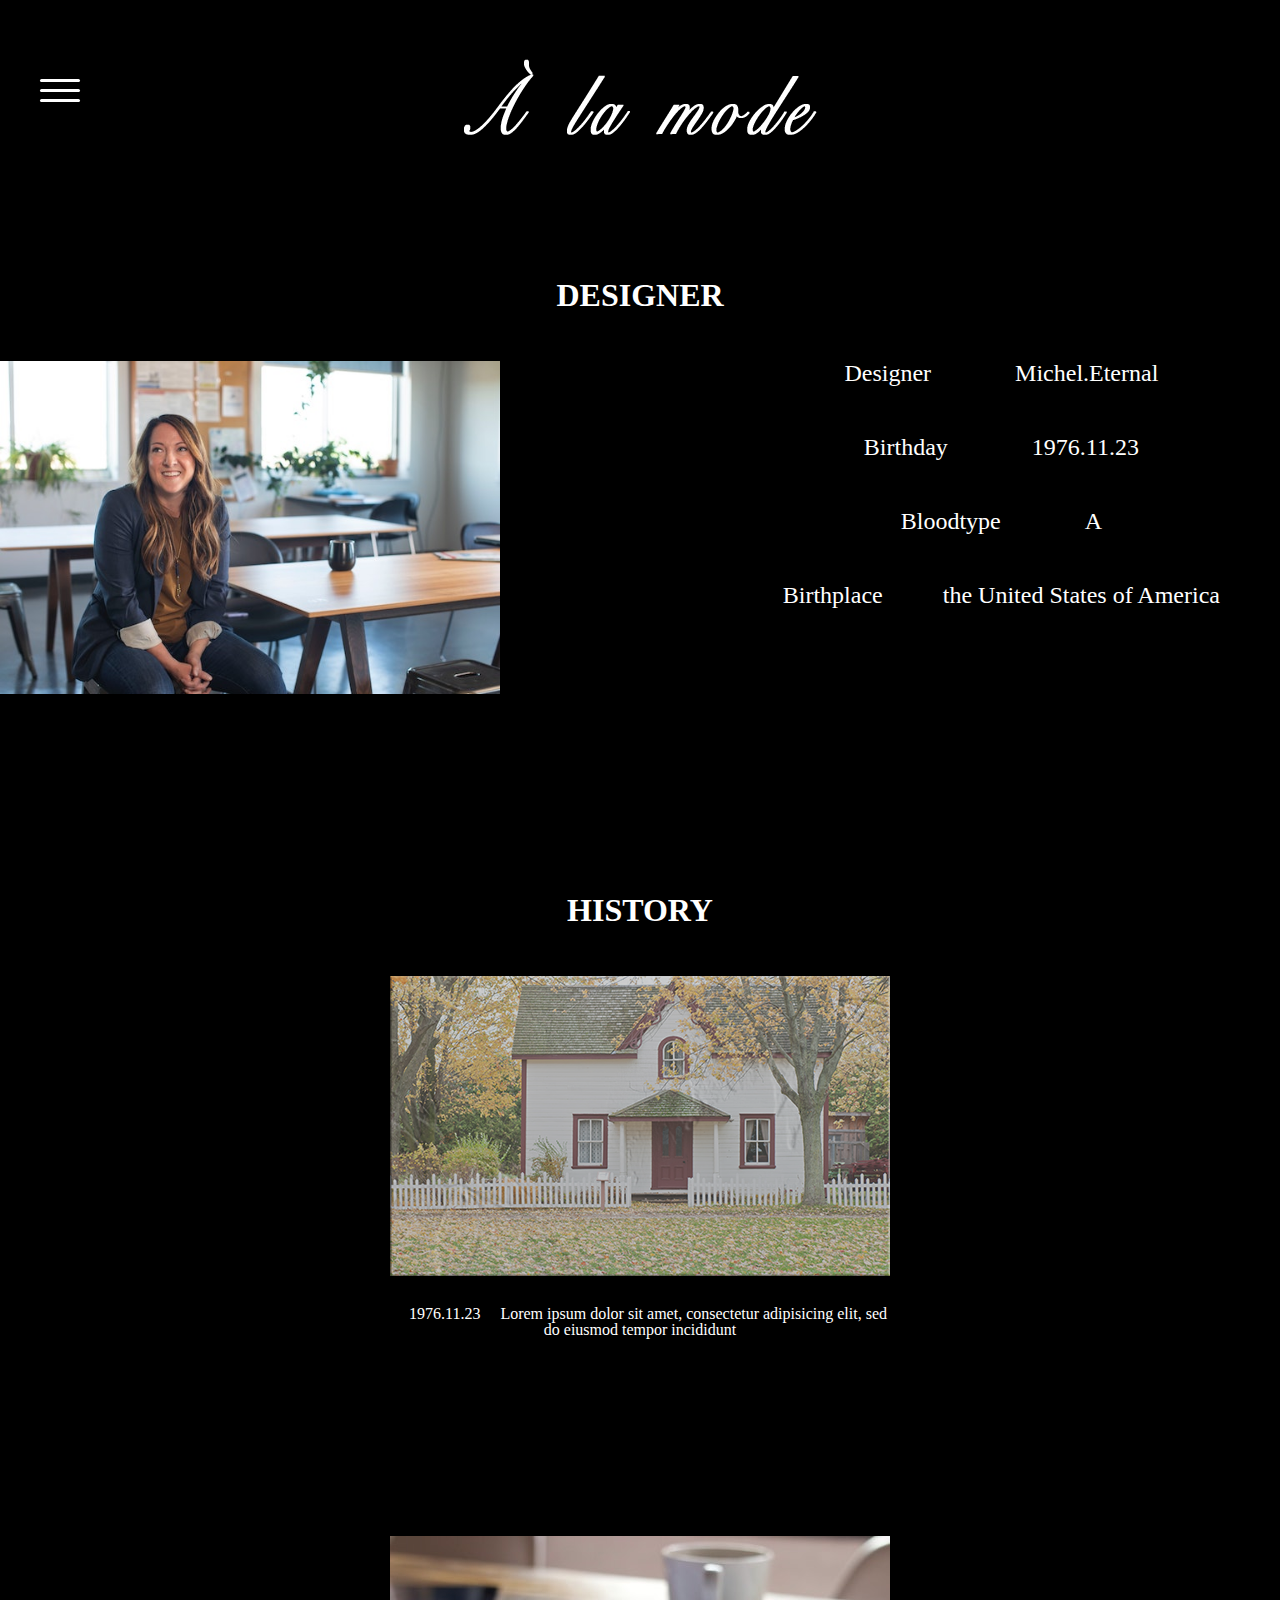
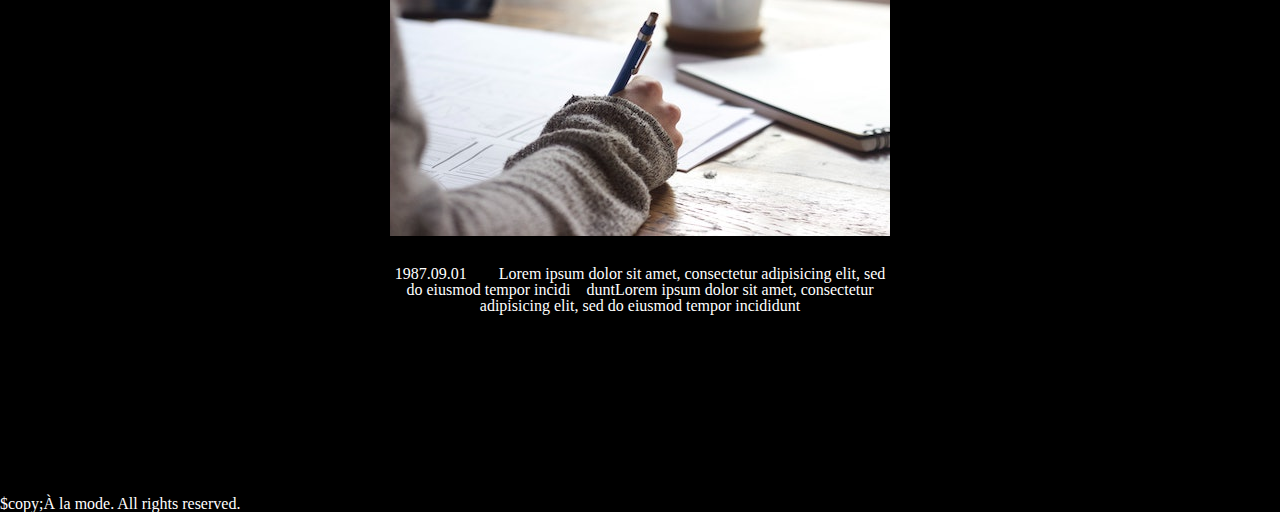
<file: HISTORY.html>
<!DOCTYPE html>
<html lang="ja">
<head>
    <meta charset="UTF-8">
    <meta name="viewport" content="width=device-width, initial-scale=1.0">
    <link rel="stylesheet" href="reset.css">
    <link rel="stylesheet" href="style1.css">
    <title>À la mode</title>
</head>
<body>
    <header><a href="index.html"><img src="images/ヘッダー.png" alt=""></a>
        <nav>
            <div class="hamburger-menu">
                <input type="checkbox" id="menu-btn-check">
                <label for="menu-btn-check" class="menu-btn"><span></span></label>
          <div class="menu-content">
            <ul>
                <a href="index.html"><li>HOME</li></a>
                <a href="NEW.html"><li>NEW REVIVAL</li></a>
                <a href="HISTORY.html"><li>HISTORY</li></a>
                <a href="NEW.html"><li>ITEM</li></a>
                <a href="SHOP.html"><li>SHOP</li></a>
            </ul>
        </div>
        </div>
        </nav>
    </header>
    
<h1>DESIGNER</h1>
<div class="history">      
    <img src="images/desiner.jpg" alt="">
    <div class="history-text">
    <dl> <dt>Designer</dt><dd>　Michel.Eternal</dd></dl>
            <dl> <dt>Birthday</dt><dd>　1976.11.23</dd></dl>
        <dl><dt>Bloodtype</dt><dd>　A</dd></dl>
        <dl><dt>Birthplace</dt><dd>the United States of America</dd></dl>
</div>
</div>
<main>
    <h1>HISTORY</h1>
<img src="images/house.png" alt="house">
<p>　1976.11.23 　Lorem ipsum dolor sit amet, consectetur adipisicing elit, sed do eiusmod tempor incididunt</p>
<img src="images/green-chameleon-s9CC2SKySJM-unsplash.jpg" alt="">
<p> 1987.09.01　　Lorem ipsum dolor sit amet, consectetur adipisicing elit, sed do eiusmod tempor incidi　duntLorem ipsum dolor sit amet, consectetur adipisicing elit, sed do eiusmod tempor incididunt</p>
</main>
</body>
<footer><p>$copy;À la mode. All rights reserved.</p></footer>
</html>
</file>
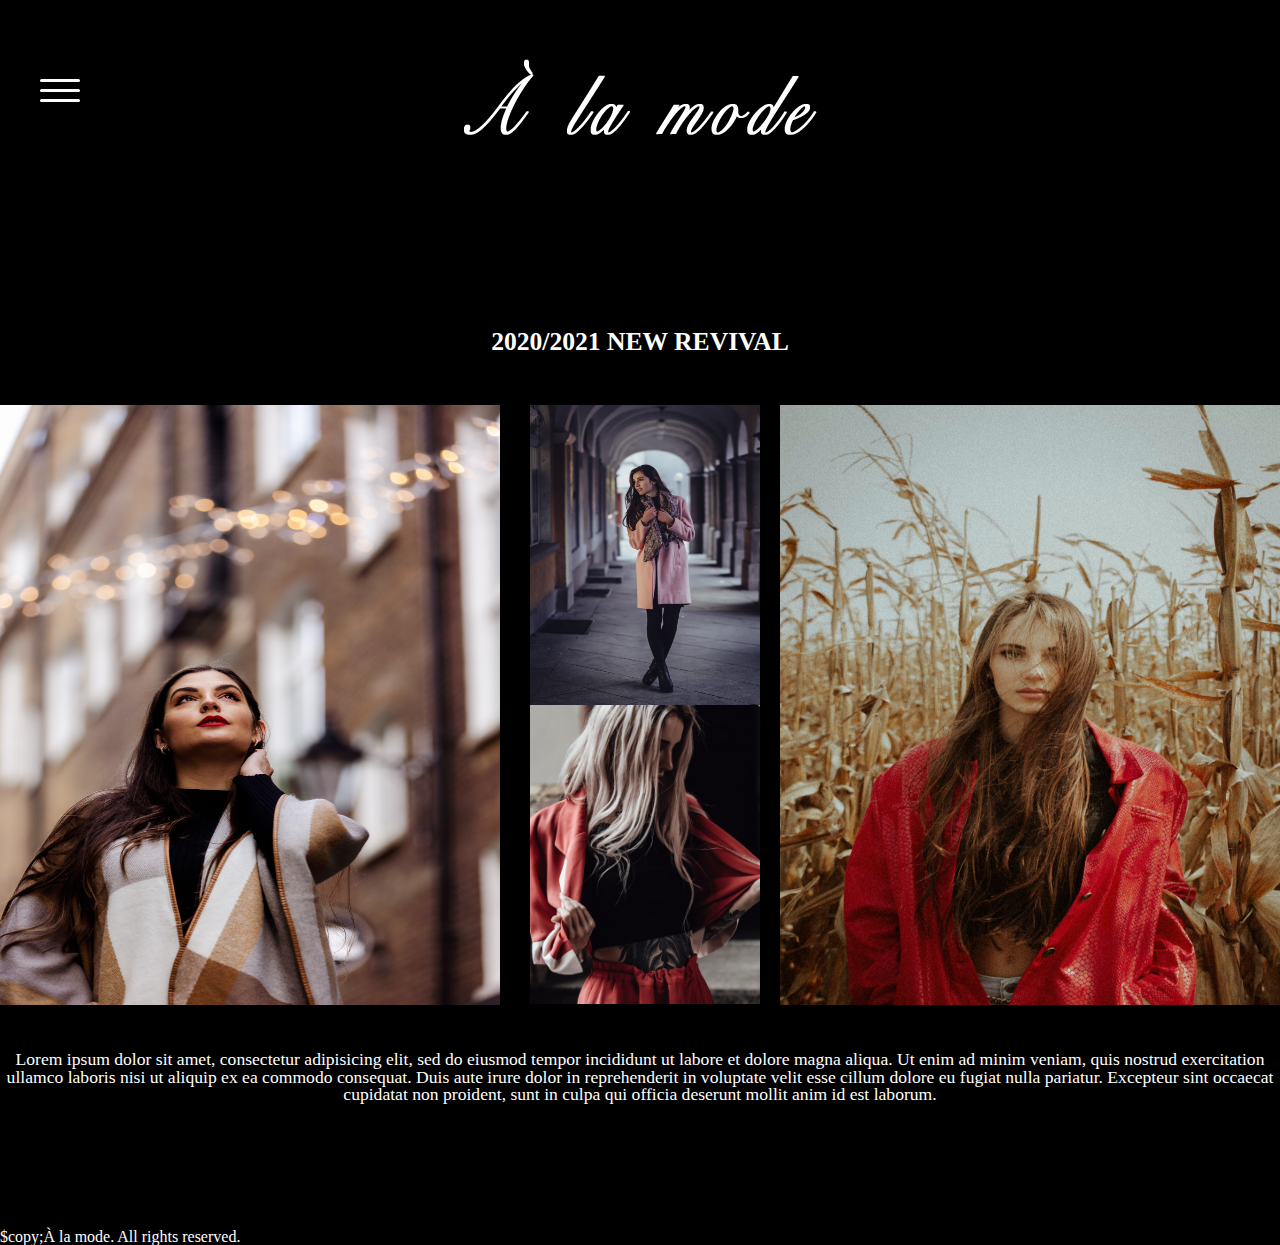
<file: NEW.html>
<!DOCTYPE html>
<html lang="ja">
<head>
    <meta charset="UTF-8">
    <meta name="viewport" content="width=device-width, initial-scale=1.0">
    <link rel="stylesheet" href="reset.css">
    <link rel="stylesheet" href="style.css">
    <title>À la mode</title>
</head>
<body>
    <header><a href="index.html"><img src="images/ヘッダー.png" alt=""></a>
        <nav>
            <div class="hamburger-menu">
                <input type="checkbox" id="menu-btn-check">
                <label for="menu-btn-check" class="menu-btn"><span></span></label>
          <div class="menu-content">
            <ul>
                <a href="index.html"><li>HOME</li></a>
                <a href="NEW.html"><li>NEW REVIVAL</li></a>
                <a href="HISTORY.html"><li>HISTORY</li></a>
                <a href="NEW.html"><li>ITEM</li></a>
                <a href="SHOP.html"><li>SHOP</li></a>
            </ul>
        </div>
        </div>
        </nav>
    </header>
    <div class="NEW">
        <h1>2020/2021 NEW REVIVAL</h1>
            <img src="images/edward-howell-V0Kykp0RNlc-unsplash.jpg" alt="">
            <img src="images/juli-kosolapova-4QIv-XP4Oq8-unsplash.jpg" alt="">
            <img src="images/joshua-rondeau-kaQfPZKYHYs-unsplash.jpg" alt="">
            <img src="images/freestocks-8hAsLeE6Fbo-unsplash.jpg" alt="">
            <p class="word">Lorem ipsum dolor sit amet, consectetur adipisicing elit, sed do eiusmod tempor incididunt ut labore et dolore magna aliqua. Ut enim ad minim veniam, quis nostrud exercitation ullamco laboris nisi ut aliquip ex ea commodo consequat. Duis aute irure dolor in reprehenderit in voluptate velit esse cillum dolore eu fugiat nulla pariatur. Excepteur sint occaecat cupidatat non proident, sunt in culpa qui officia deserunt mollit anim id est laborum.
            </p>  
    <footer><p>$copy;À la mode. All rights reserved.</p></footer>
</div>
</body> 
</html>
</file>
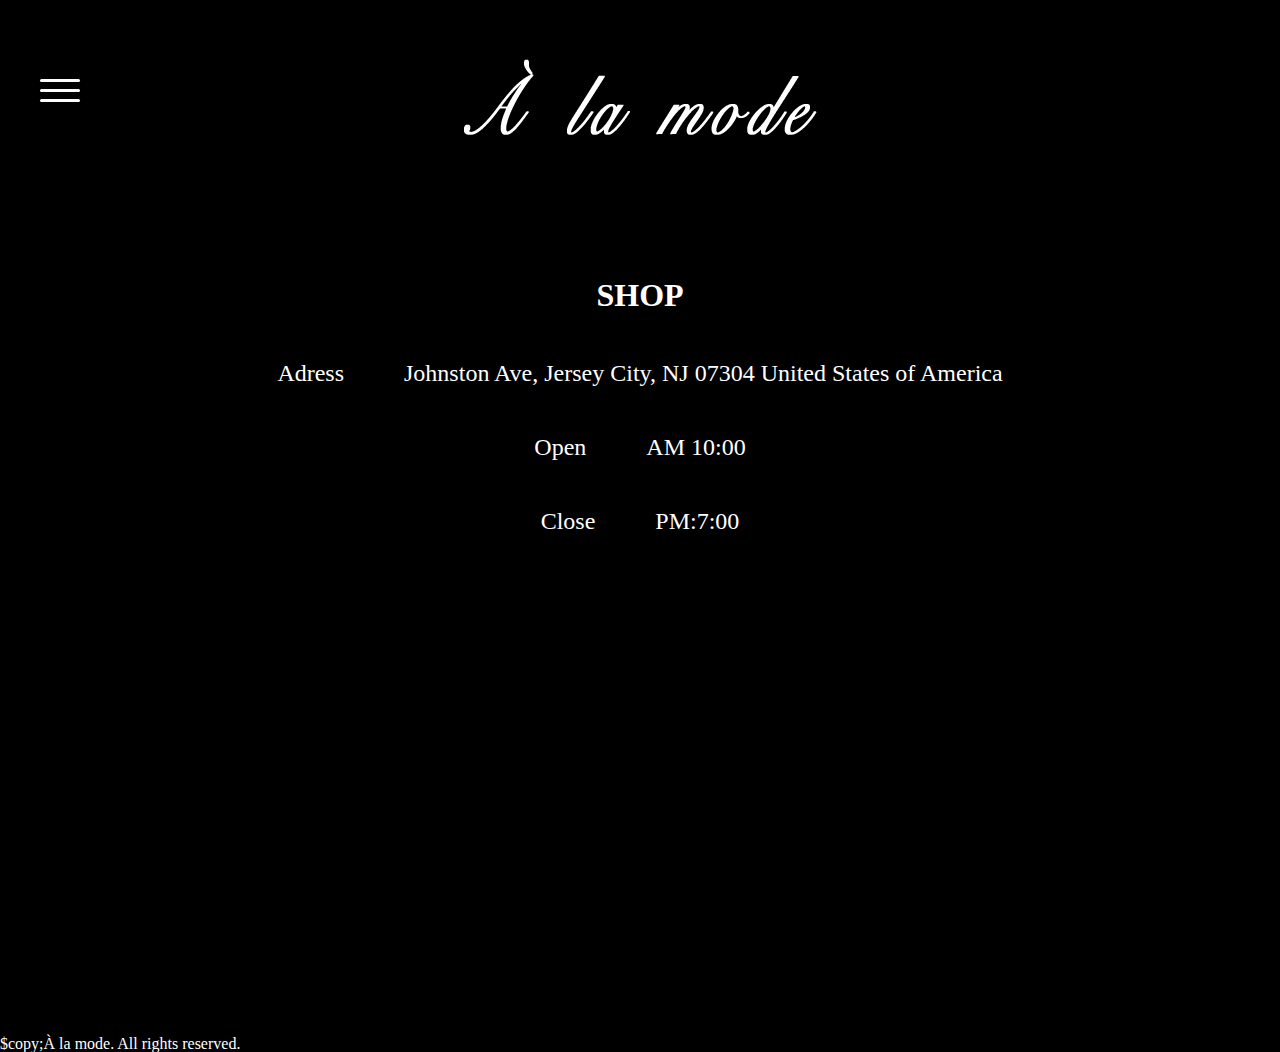
<file: SHOP.html>
<!DOCTYPE html>
<html lang="ja">
<head>
    <meta charset="UTF-8">
    <meta name="viewport" content="width=device-width, initial-scale=1.0">
    <link rel="stylesheet" href="reset.css">
    <link rel="stylesheet" href="style1.css">
    <title>À la mode</title>
</head>
<body>
    <header><a href="index.html"><img src="images/ヘッダー.png" alt=""></a>
        <nav>
            <div class="hamburger-menu">
                <input type="checkbox" id="menu-btn-check">
                <label for="menu-btn-check" class="menu-btn"><span></span></label>
          <div class="menu-content">
            <ul>
                <a href="index.html"><li>HOME</li></a>
                <a href="NEW.html"><li>NEW REVIVAL</li></a>
                <a href="HISTORY.html"><li>HISTORY</li></a>
                <a href="NEW.html"><li>ITEM</li></a>
                <a href="SHOP.html"><li>SHOP</li></a>
            </ul>
        </div>
        </div>
    </nav>
    </header>
<main>
    <h1>SHOP</h1>
    <dl><dt>Adress</dt><dd>Johnston Ave, Jersey City, NJ 07304 United States of America</dd> </dl>
    <dl><dt>Open</dt><dd>AM 10:00</dd> </dl>
    <dl><dt>Close</dt><dd>PM:7:00</dd></dl>
</dl>
    <iframe src="https://www.google.com/maps/embed?pb=!1m18!1m12!1m3!1d3414.2330825627587!2d-74.06103899154624!3d40.713251795418955!2m3!1f0!2f0!3f0!3m2!1i1024!2i768!4f13.1!3m3!1m2!1s0x89c251c21c38f7dd%3A0xeafe60fba5e20006!2s295J%20Apartments!5e0!3m2!1sja!2sjp!4v1611132313611!5m2!1sja!2sjp" width="600" height="450" frameborder="0" style="border:0;" allowfullscreen="" aria-hidden="false" tabindex="0"></iframe>

</main></body>
<footer><p>$copy;À la mode. All rights reserved.</p></footer>

</html>
</file>
<file: style1.css>
@charset "UTF-8";

*,*::before,*::after{
    box-sizing: border-box;
}
*html{
    font-size:62.5%;
    letter-spacing: 3px;
    width:100%;
    background-size: cover;
}
a:link ,a:visited ,a:hover, a:active{
    text-decoration:none;
    color:rgb(255, 255, 255);
}
body{
    display:block;
    background-color:black;
    color:white;}
a{text-decoration:none;
}
h1{
    font-size:1.6rem;
    margin:50px auto;
    width:1280px;
}
/*ハンバーガーめにゅー */
.menu-btn {
    position: fixed;
    top: 40px;
    left: 10px;
    display: flex;
    height: 100px;
    width: 100px;
    justify-content: center;
    align-items: center;
    z-index: 90;
    
}
.menu-btn span,
.menu-btn span:before,
.menu-btn span:after {
    content: '';
    display: block;
    height: 3px;
    width: 40px;
    border-radius: 3px;
    background-color: #ffffff;
    position: absolute;
}
.menu-btn span:before {
    bottom: 10px;
}
.menu-btn span:after {
    top: 10px;
}
#menu-btn-check:checked ~ .menu-btn span {
    background-color: rgba(255, 255, 255, 0);/*メニューオープン時は真ん中の線を透明にする*/
}
#menu-btn-check:checked ~ .menu-btn span::before {
    bottom: 0;
    transform: rotate(45deg);
}
#menu-btn-check:checked ~ .menu-btn span::after {
    top: 0;
    display:none;
    transform: rotate(-45deg);
}
.menu-content {
    width: 20%;
    height: 20%;
    position: fixed;
    top: 0;
    left: 0;
    z-index: 80;
    background-color: #384c5a;
    opacity:0.5;
}
.menu-content ul {
    padding:300px 10px 0;
}
.menu-content ul li {
    display:block;
    font-size:30px;
    margin: 10px auto 10px;
    list-style: none;
}
.menu-content ul li a {
    display: block;
    width: 100%;
    font-size: 30px;
    box-sizing: border-box;
    color:#ffffff;
    text-decoration: none;
    padding: 9px 15px 10px 0;
    position: relative;
}
.menu-content ul li a::before {
    content: "";
    width: 7px;
    height: 7px;
    border-top: solid 2px #ffffff;
    border-right: solid 2px #ffffff;
    transform: rotate(45deg);
    position: absolute;
    right: 11px;
    top: 16px;
}

.menu-content {
    width: 20%;
    height: 100%;
    position: fixed;
    top: 0;
    left: 100%;/*leftの値を変更してメニューを画面外へ*/
    z-index: 80;
    background-color: #395366;
    transition: all 0.5s;/*アニメーション設定*/
}
#menu-btn-check:checked ~ .menu-content {
    left: 0;/*メニューを画面内へ*/
}
/*keyvisual*/
.keyvisual{
    margin:0;
    text-align:center;
}
.keyvisual img:nth-of-type(2){
    width:600px;
    height:700px;
    display:inline-block;
}
.keyvisual img:nth-of-type(1){
    width:500px;
    height:400px;
    padding-bottom:100px;
}
.keyvisual img:nth-of-type(3){
    width:500px;
    height:400px;
    padding-bottom:100px;
}
header a img{
    display:block;
    text-align: center;
    margin:5px auto 5px;
}
.NEW{
    text-align:center;
    margin:100px 20px;
    display:inline-block;
    width:1500px;
}
.NEW img:nth-of-type(odd){
    width:500px;
    height:600px;
}
.NEW img:nth-of-type(even){
    width:250px;
    height:300px;
}
.NEW img:nth-of-type(1){
    position: relative;
    top:0;
    right:350px;
    background-size: cover;
}
.NEW img:nth-of-type(2){
    position: absolute;
    left:767px;
    top:756px;
    background-size: cover;
}
.NEW img:nth-of-type(3){
    position: absolute;
    left:1100px;
    background-size: cover;
}
.NEW img:nth-of-type(4){
    position: absolute;
    left:767px;
    background-size: cover;
}
.NEW p{
    width:1640px;
}
input{
    visibility:hidden;
}
.history{
     margin:0 auto 200px;
    height:333px;
    width:1280px;
    text-align:center;
    }
.history img{
    display:block;
    float:left;
    width:500px;
}
.history dl{
    display: block;
   
}
dl{
   font-size:1.5rem;
   margin:0 50px 50px;

}
dt{
    display:inline-block;
    margin-right:60px;
}
dd{display:inline-block;  
}
.history-text{
    
    float:right;
    margin:0 10px;
}
main{
    clear: both;
    text-align:center;
}
h1{
    text-align: center;
    font-size:2.0rem;
}
main p{
    display:block;
    width:500px;
    height:200px;
    display:block;
    margin:30px auto;
}
main img{
    display:block;
    margin:0 auto;
    
}
</file>
<file: style.css>
@charset "UTF-8";

*,*::before,*::after{
    box-sizing: border-box;
}
*html{
    font-size:62.5%;
    letter-spacing: 3px;
    width:100%;
    background-size: cover;
    
}
a:link ,a:visited ,a:hover, a:active{
    text-decoration:none;
    color:rgb(255, 255, 255);
}
body{
    font-size:62.5%;
    display:block;
    background-color:black;
    color:white;}
a{text-decoration:none;
}
h1{
    font-size:1.6rem;
    margin:50px auto;
    text-align: center;
    width:1280px
    
}
/*ハンバーガーめにゅー */
.menu-btn {
    position: fixed;
    top: 40px;
    left: 10px;
    display: flex;
    height: 100px;
    width: 100px;
    justify-content: center;
    align-items: center;
    z-index: 90;
    
}
.menu-btn span,
.menu-btn span:before,
.menu-btn span:after {
    content: '';
    display: block;
    height: 3px;
    width: 40px;
    border-radius: 3px;
    background-color: #ffffff;
    position: absolute;
}
.menu-btn span:before {
    bottom: 10px;
}
.menu-btn span:after {
    top: 10px;
}
#menu-btn-check:checked ~ .menu-btn span {
    background-color: rgba(255, 255, 255, 0);/*メニューオープン時は真ん中の線を透明にする*/
}
#menu-btn-check:checked ~ .menu-btn span::before {
    bottom: 0;
    transform: rotate(45deg);
}
#menu-btn-check:checked ~ .menu-btn span::after {
    top: 0;
    display:none;
    transform: rotate(-45deg);
}
.menu-content {
    width: 20%;
    height: 20%;
    position: fixed;
    top: 0;
    left: 0;
    z-index: 80;
    background-color: #384c5a;
    opacity:0.5;
}
.menu-content ul {
    padding:300px 10px 0;
}
.menu-content ul li {
    display:block;
    font-size:30px;
    margin: 10px auto 10px;
    list-style: none;
}
.menu-content ul li a {
    display: block;
    width: 100%;
    font-size: 30px;
    box-sizing: border-box;
    color:#ffffff;
    text-decoration: none;
    padding: 9px 15px 10px 0;
    position: relative;
}
.menu-content ul li a::before {
    content: "";
    width: 7px;
    height: 7px;
    border-top: solid 2px #ffffff;
    border-right: solid 2px #ffffff;
    transform: rotate(45deg);
    position: absolute;
    right: 11px;
    top: 16px;
}

.menu-content {
    width: 20%;
    height: 100%;
    position: fixed;
    top: 0;
    left: 100%;/*leftの値を変更してメニューを画面外へ*/
    z-index: 80;
    background-color: #395366;
    transition: all 0.5s;/*アニメーション設定*/
}
#menu-btn-check:checked ~ .menu-content {
    left: 0;/*メニューを画面内へ*/
}
/*keyvisual*/
.keyvisual{
    margin:0 auto;
    text-align:center;
    width:1280px;
    display: block;
}
.keyvisual img:nth-of-type(2){
    width:500px;
    height:700px;
    display:inline-block;
    margin:0 auto;
}
.keyvisual img:nth-of-type(1){
    width:350px;
    height:400px;
    padding-bottom:100px;
}
.keyvisual img:nth-of-type(3){
    width:350px;
    height:400px;
    padding-bottom:100px;
}
header a img{
    display:block;
    text-align: center;
    margin:5px auto 5px;
}
.NEW{
    text-align:center;
    margin:100px auto;
    
    width:1280px;
    position:relative;
}
.NEW img:nth-of-type(odd){
    width:500px;
    height:600px;
}
.NEW img:nth-of-type(even){
    width:230px;
    height:300px;
}
.NEW img:nth-of-type(1){
    position: absolute;
   display:inline-block;
    left:0;
    background-size: cover;
}
.NEW img:nth-of-type(2){
    position: absolute;
    left:530px;
    top:375px;
    background-size: cover;
}
.NEW img:nth-of-type(3){
    position: absolute;
    
    left:780px;
    background-size: cover;
}
.NEW img:nth-of-type(4){
    position: absolute;

left:530px;
    background-size: cover;
}
.word{
    width:1280px;
    height:100px;
    position: absolute;
    top:702px;
    margin-top:20px;
    font-size:1.1rem;
}
input{
    visibility:hidden;
}
footer{
    display: block;
    position: absolute;/*←絶対位置*/
    top: 850px;
    margin-top: 50px;
    text-align: left;
    font-size:1.0rem;
  
}
</file>
